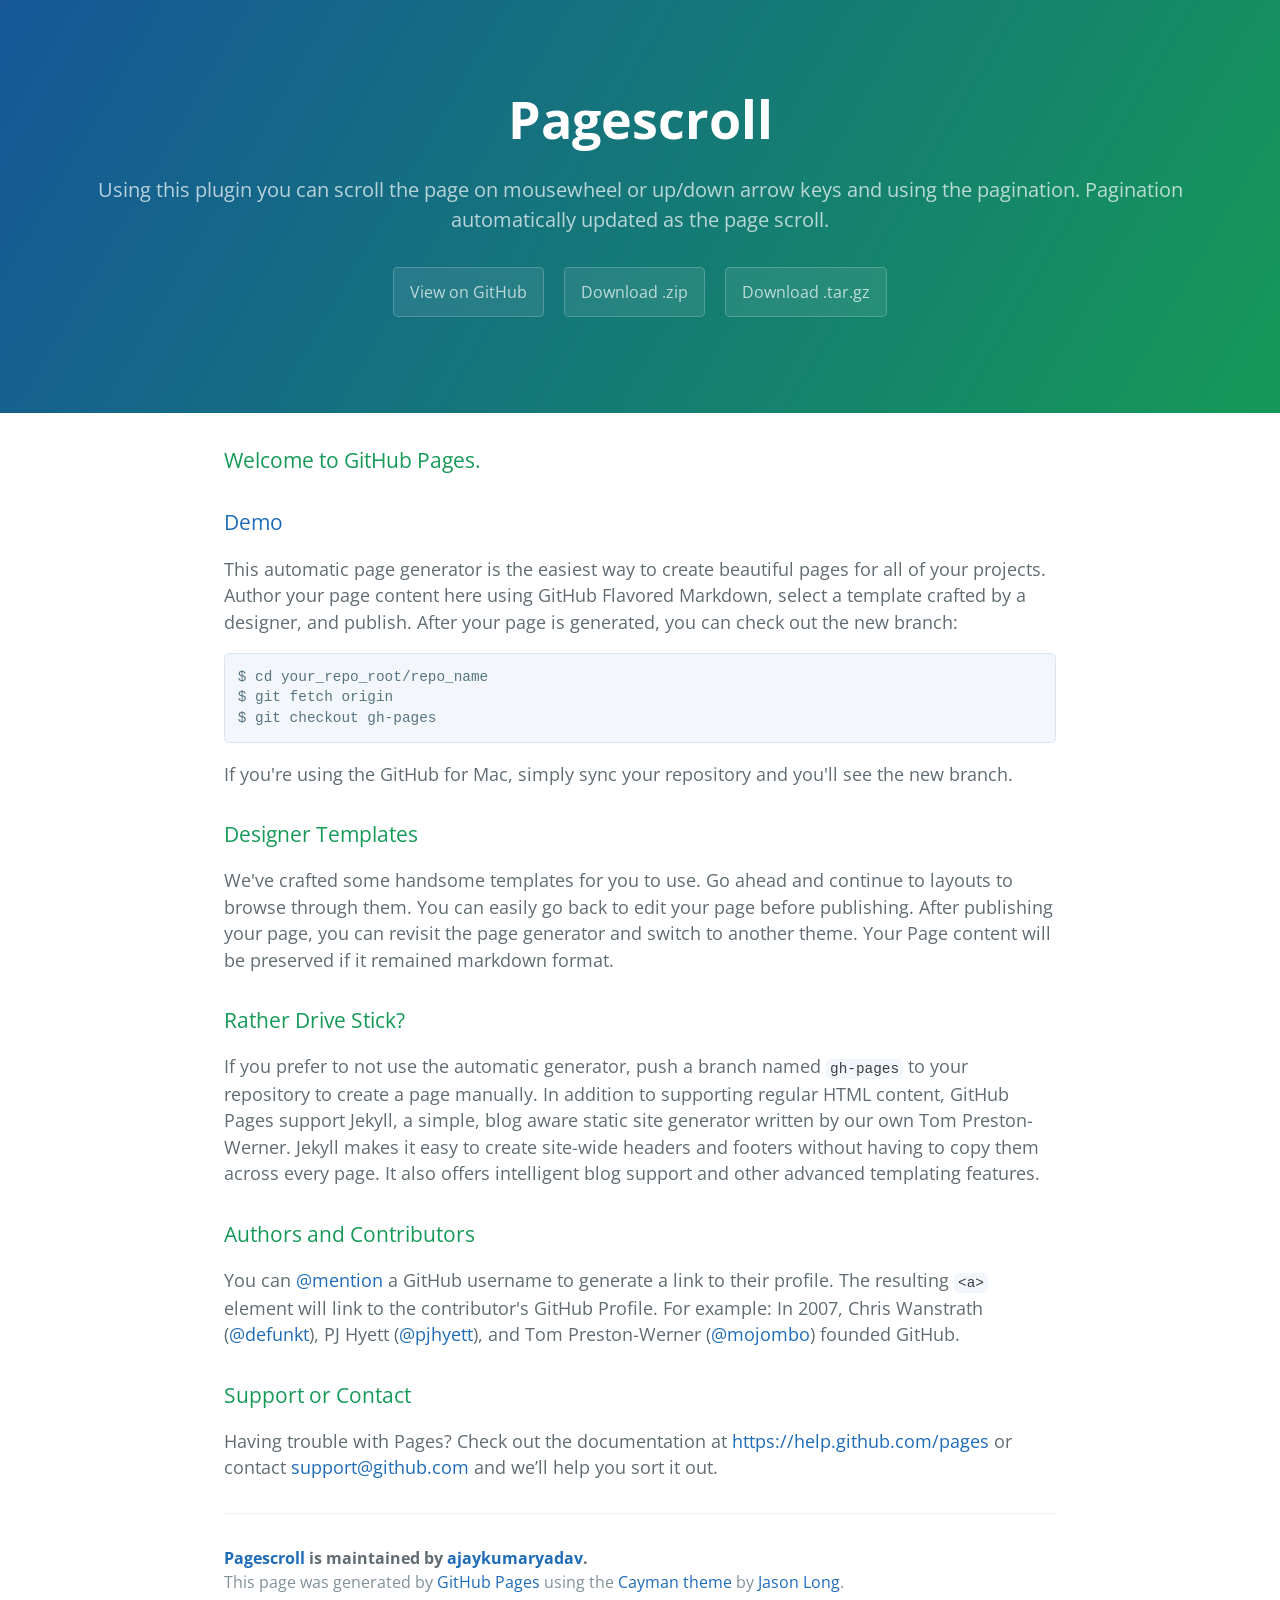
<file: index.html>
<!DOCTYPE html>
<html lang="en-us">
  <head>
    <meta charset="UTF-8">
    <title>Pagescroll by ajaykumaryadav</title>
    <meta name="viewport" content="width=device-width, initial-scale=1">
    <link rel="stylesheet" type="text/css" href="stylesheets/normalize.css" media="screen">
    <link href='http://fonts.googleapis.com/css?family=Open+Sans:400,700' rel='stylesheet' type='text/css'>
    <link rel="stylesheet" type="text/css" href="stylesheets/stylesheet.css" media="screen">
    <link rel="stylesheet" type="text/css" href="stylesheets/github-light.css" media="screen">
  </head>
  <body>
    <section class="page-header">
      <h1 class="project-name">Pagescroll</h1>
      <h2 class="project-tagline">Using this plugin you can scroll the page on mousewheel or up/down arrow keys and using the pagination. Pagination automatically updated as the page scroll.</h2>
      <a href="https://github.com/ajaykumaryadav/pageScroll" class="btn">View on GitHub</a>
      <a href="https://github.com/ajaykumaryadav/pageScroll/zipball/master" class="btn">Download .zip</a>
      <a href="https://github.com/ajaykumaryadav/pageScroll/tarball/master" class="btn">Download .tar.gz</a>
    </section>

    <section class="main-content">
      <h3>
<a id="welcome-to-github-pages" class="anchor" href="#welcome-to-github-pages" aria-hidden="true"><span class="octicon octicon-link"></span></a>Welcome to GitHub Pages.</h3>
<h3><a href="demo/index.html" target="_blank">Demo</a></h3>

<p>This automatic page generator is the easiest way to create beautiful pages for all of your projects. Author your page content here using GitHub Flavored Markdown, select a template crafted by a designer, and publish. After your page is generated, you can check out the new branch:</p>

<pre><code>$ cd your_repo_root/repo_name
$ git fetch origin
$ git checkout gh-pages
</code></pre>

<p>If you're using the GitHub for Mac, simply sync your repository and you'll see the new branch.</p>

<h3>
<a id="designer-templates" class="anchor" href="#designer-templates" aria-hidden="true"><span class="octicon octicon-link"></span></a>Designer Templates</h3>

<p>We've crafted some handsome templates for you to use. Go ahead and continue to layouts to browse through them. You can easily go back to edit your page before publishing. After publishing your page, you can revisit the page generator and switch to another theme. Your Page content will be preserved if it remained markdown format.</p>

<h3>
<a id="rather-drive-stick" class="anchor" href="#rather-drive-stick" aria-hidden="true"><span class="octicon octicon-link"></span></a>Rather Drive Stick?</h3>

<p>If you prefer to not use the automatic generator, push a branch named <code>gh-pages</code> to your repository to create a page manually. In addition to supporting regular HTML content, GitHub Pages support Jekyll, a simple, blog aware static site generator written by our own Tom Preston-Werner. Jekyll makes it easy to create site-wide headers and footers without having to copy them across every page. It also offers intelligent blog support and other advanced templating features.</p>

<h3>
<a id="authors-and-contributors" class="anchor" href="#authors-and-contributors" aria-hidden="true"><span class="octicon octicon-link"></span></a>Authors and Contributors</h3>

<p>You can <a href="https://github.com/blog/821" class="user-mention">@mention</a> a GitHub username to generate a link to their profile. The resulting <code>&lt;a&gt;</code> element will link to the contributor's GitHub Profile. For example: In 2007, Chris Wanstrath (<a href="https://github.com/defunkt" class="user-mention">@defunkt</a>), PJ Hyett (<a href="https://github.com/pjhyett" class="user-mention">@pjhyett</a>), and Tom Preston-Werner (<a href="https://github.com/mojombo" class="user-mention">@mojombo</a>) founded GitHub.</p>

<h3>
<a id="support-or-contact" class="anchor" href="#support-or-contact" aria-hidden="true"><span class="octicon octicon-link"></span></a>Support or Contact</h3>

<p>Having trouble with Pages? Check out the documentation at <a href="https://help.github.com/pages">https://help.github.com/pages</a> or contact <a href="mailto:support@github.com">support@github.com</a> and we’ll help you sort it out.</p>

      <footer class="site-footer">
        <span class="site-footer-owner"><a href="https://github.com/ajaykumaryadav/pageScroll">Pagescroll</a> is maintained by <a href="https://github.com/ajaykumaryadav">ajaykumaryadav</a>.</span>

        <span class="site-footer-credits">This page was generated by <a href="https://pages.github.com">GitHub Pages</a> using the <a href="https://github.com/jasonlong/cayman-theme">Cayman theme</a> by <a href="https://twitter.com/jasonlong">Jason Long</a>.</span>
      </footer>

    </section>

  
  </body>
</html>
</file>
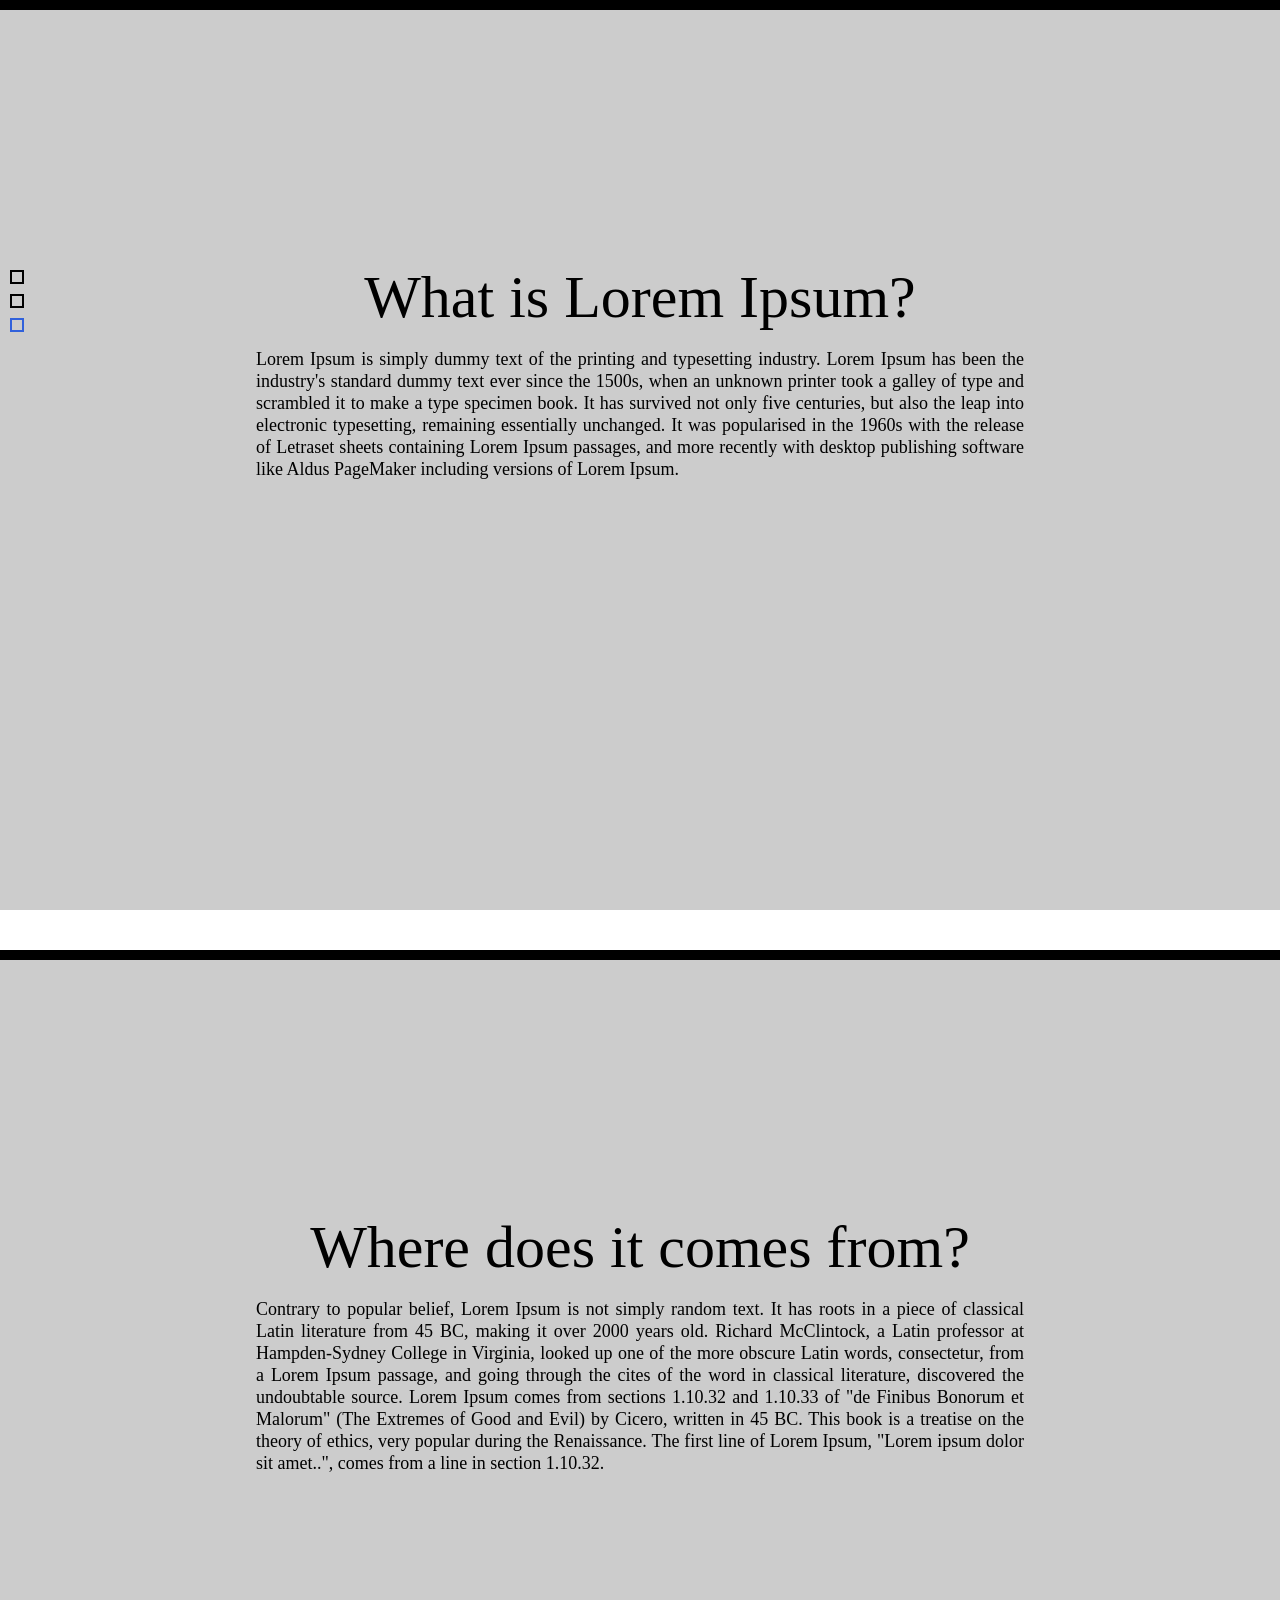
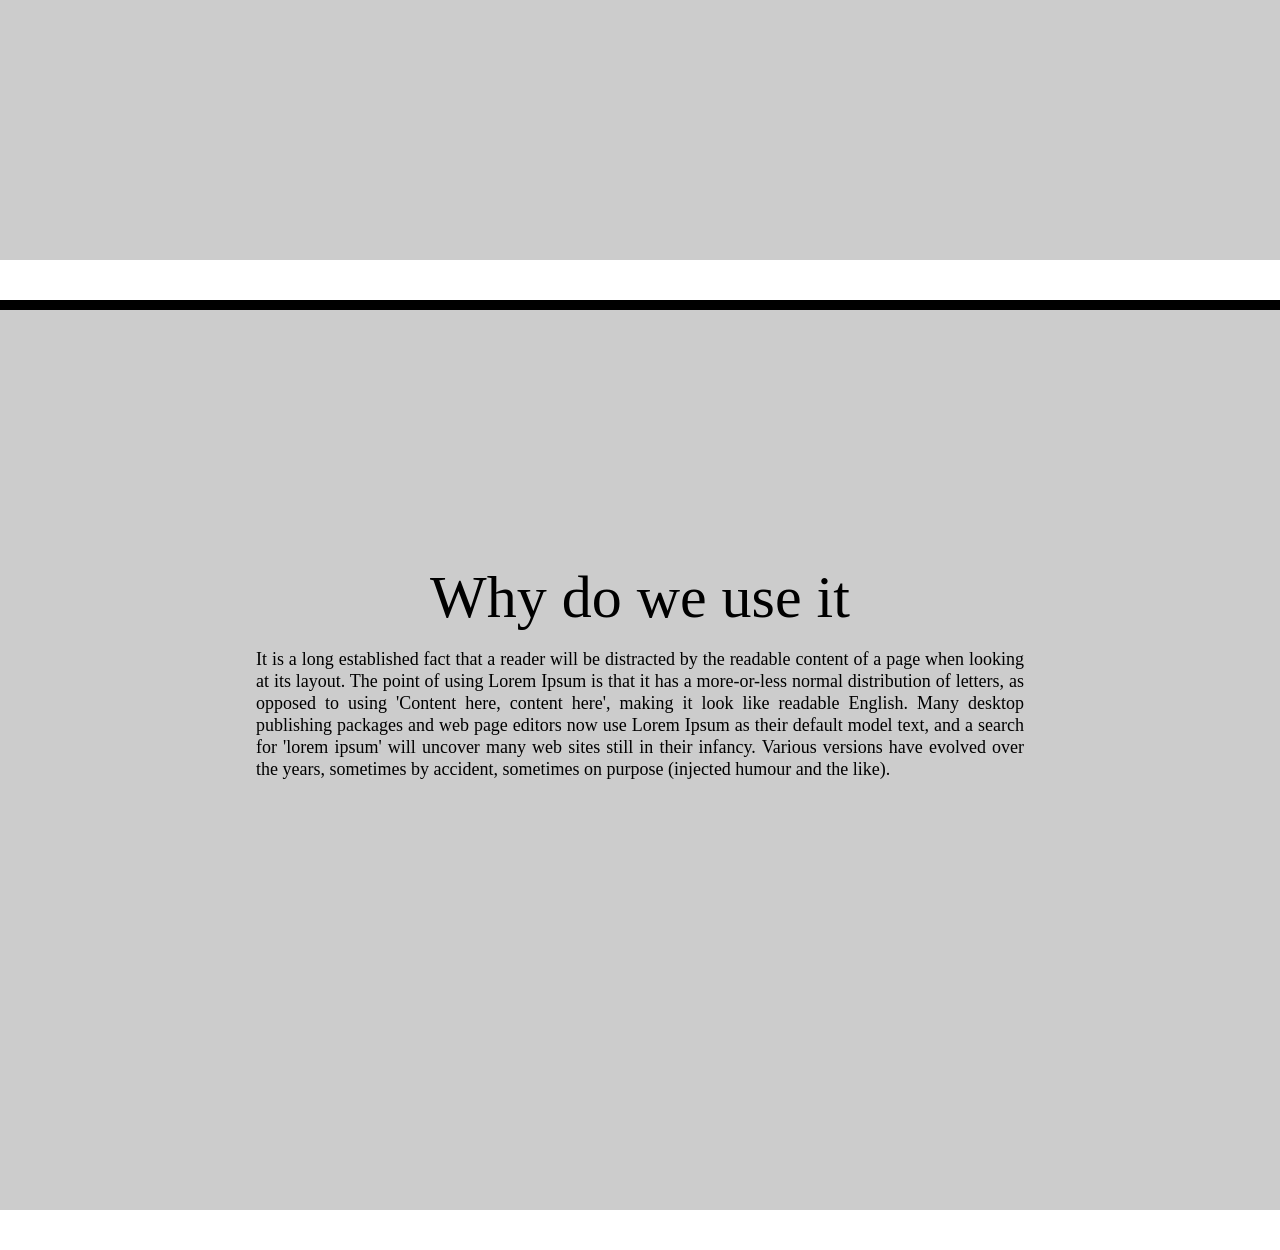
<file: demo/index.html>
<!doctype html>
<html>
<head>
	<meta charset="utf-8">
	<title>jQuery One Page Scroll</title>
  <script type="text/javascript" src="js/jquery-1.9.1.js"></script>
  <link rel="stylesheet" type="text/css" href="css/custom.css">
</head>
<body>
  <div class="wrapper">
	  <div class="main">
	    
      <section>
        <h1>What is Lorem Ipsum?</h1>
        <p>Lorem Ipsum is simply dummy text of the printing and typesetting industry. Lorem Ipsum has been the industry's standard dummy text ever since the 1500s, when an unknown printer took a galley of type and scrambled it to make a type specimen book. It has survived not only five centuries, but also the leap into electronic typesetting, remaining essentially unchanged. It was popularised in the 1960s with the release of Letraset sheets containing Lorem Ipsum passages, and more recently with desktop publishing software like Aldus PageMaker including versions of Lorem Ipsum.</p>
      </section>
      <section>
        <h1>Where does it comes from?</h1>
        <p>Contrary to popular belief, Lorem Ipsum is not simply random text. It has roots in a piece of classical Latin literature from 45 BC, making it over 2000 years old. Richard McClintock, a Latin professor at Hampden-Sydney College in Virginia, looked up one of the more obscure Latin words, consectetur, from a Lorem Ipsum passage, and going through the cites of the word in classical literature, discovered the undoubtable source. Lorem Ipsum comes from sections 1.10.32 and 1.10.33 of "de Finibus Bonorum et Malorum" (The Extremes of Good and Evil) by Cicero, written in 45 BC. This book is a treatise on the theory of ethics, very popular during the Renaissance. The first line of Lorem Ipsum, "Lorem ipsum dolor sit amet..", comes from a line in section 1.10.32.</p>
      </section>
      <section>
        <h1>Why do we use it</h1>
        <p>It is a long established fact that a reader will be distracted by the readable content of a page when looking at its layout. The point of using Lorem Ipsum is that it has a more-or-less normal distribution of letters, as opposed to using 'Content here, content here', making it look like readable English. Many desktop publishing packages and web page editors now use Lorem Ipsum as their default model text, and a search for 'lorem ipsum' will uncover many web sites still in their infancy. Various versions have evolved over the years, sometimes by accident, sometimes on purpose (injected humour and the like).</p>
      </section>
    </div>
  </div>
  <script type="text/javascript" src="js/custom.js"></script>
    <script>
    $(document).ready(function(){
       //Pagination update on scroll function
        $(window).scroll(function() {
        var windscroll = $(window).scrollTop();
            if (windscroll >= 500) {
                $('.main section').each(function(i) {
                if ($(this).position().top <= windscroll) {
                    $('.main section.active').removeClass('active');
                    $('.main section').eq(i).addClass('active');
                    $('.onepage-pagination li.active').removeClass('active');
                    $('.onepage-pagination li').eq(i).addClass('active');
                }
                });
            }
        }).scroll();
        
      var windowFoldHeight = $(window).height() ;
      $('section').css("height",windowFoldHeight+"px");

      // scroll function
      $(".main").onepage_scroll({
        sectionContainer: "section",
        responsiveFallback: 600
      });
    });
    
  </script>
</body>
</html>
</file>
<file: stylesheets/stylesheet.css>
* {
  box-sizing: border-box; }

body {
  padding: 0;
  margin: 0;
  font-family: "Open Sans", "Helvetica Neue", Helvetica, Arial, sans-serif;
  font-size: 16px;
  line-height: 1.5;
  color: #606c71; }

a {
  color: #1e6bb8;
  text-decoration: none; }
  a:hover {
    text-decoration: underline; }

.btn {
  display: inline-block;
  margin-bottom: 1rem;
  color: rgba(255, 255, 255, 0.7);
  background-color: rgba(255, 255, 255, 0.08);
  border-color: rgba(255, 255, 255, 0.2);
  border-style: solid;
  border-width: 1px;
  border-radius: 0.3rem;
  transition: color 0.2s, background-color 0.2s, border-color 0.2s; }
  .btn + .btn {
    margin-left: 1rem; }

.btn:hover {
  color: rgba(255, 255, 255, 0.8);
  text-decoration: none;
  background-color: rgba(255, 255, 255, 0.2);
  border-color: rgba(255, 255, 255, 0.3); }

@media screen and (min-width: 64em) {
  .btn {
    padding: 0.75rem 1rem; } }

@media screen and (min-width: 42em) and (max-width: 64em) {
  .btn {
    padding: 0.6rem 0.9rem;
    font-size: 0.9rem; } }

@media screen and (max-width: 42em) {
  .btn {
    display: block;
    width: 100%;
    padding: 0.75rem;
    font-size: 0.9rem; }
    .btn + .btn {
      margin-top: 1rem;
      margin-left: 0; } }

.page-header {
  color: #fff;
  text-align: center;
  background-color: #159957;
  background-image: linear-gradient(120deg, #155799, #159957); }

@media screen and (min-width: 64em) {
  .page-header {
    padding: 5rem 6rem; } }

@media screen and (min-width: 42em) and (max-width: 64em) {
  .page-header {
    padding: 3rem 4rem; } }

@media screen and (max-width: 42em) {
  .page-header {
    padding: 2rem 1rem; } }

.project-name {
  margin-top: 0;
  margin-bottom: 0.1rem; }

@media screen and (min-width: 64em) {
  .project-name {
    font-size: 3.25rem; } }

@media screen and (min-width: 42em) and (max-width: 64em) {
  .project-name {
    font-size: 2.25rem; } }

@media screen and (max-width: 42em) {
  .project-name {
    font-size: 1.75rem; } }

.project-tagline {
  margin-bottom: 2rem;
  font-weight: normal;
  opacity: 0.7; }

@media screen and (min-width: 64em) {
  .project-tagline {
    font-size: 1.25rem; } }

@media screen and (min-width: 42em) and (max-width: 64em) {
  .project-tagline {
    font-size: 1.15rem; } }

@media screen and (max-width: 42em) {
  .project-tagline {
    font-size: 1rem; } }

.main-content :first-child {
  margin-top: 0; }
.main-content img {
  max-width: 100%; }
.main-content h1, .main-content h2, .main-content h3, .main-content h4, .main-content h5, .main-content h6 {
  margin-top: 2rem;
  margin-bottom: 1rem;
  font-weight: normal;
  color: #159957; }
.main-content p {
  margin-bottom: 1em; }
.main-content code {
  padding: 2px 4px;
  font-family: Consolas, "Liberation Mono", Menlo, Courier, monospace;
  font-size: 0.9rem;
  color: #383e41;
  background-color: #f3f6fa;
  border-radius: 0.3rem; }
.main-content pre {
  padding: 0.8rem;
  margin-top: 0;
  margin-bottom: 1rem;
  font: 1rem Consolas, "Liberation Mono", Menlo, Courier, monospace;
  color: #567482;
  word-wrap: normal;
  background-color: #f3f6fa;
  border: solid 1px #dce6f0;
  border-radius: 0.3rem; }
  .main-content pre > code {
    padding: 0;
    margin: 0;
    font-size: 0.9rem;
    color: #567482;
    word-break: normal;
    white-space: pre;
    background: transparent;
    border: 0; }
.main-content .highlight {
  margin-bottom: 1rem; }
  .main-content .highlight pre {
    margin-bottom: 0;
    word-break: normal; }
.main-content .highlight pre, .main-content pre {
  padding: 0.8rem;
  overflow: auto;
  font-size: 0.9rem;
  line-height: 1.45;
  border-radius: 0.3rem; }
.main-content pre code, .main-content pre tt {
  display: inline;
  max-width: initial;
  padding: 0;
  margin: 0;
  overflow: initial;
  line-height: inherit;
  word-wrap: normal;
  background-color: transparent;
  border: 0; }
  .main-content pre code:before, .main-content pre code:after, .main-content pre tt:before, .main-content pre tt:after {
    content: normal; }
.main-content ul, .main-content ol {
  margin-top: 0; }
.main-content blockquote {
  padding: 0 1rem;
  margin-left: 0;
  color: #819198;
  border-left: 0.3rem solid #dce6f0; }
  .main-content blockquote > :first-child {
    margin-top: 0; }
  .main-content blockquote > :last-child {
    margin-bottom: 0; }
.main-content table {
  display: block;
  width: 100%;
  overflow: auto;
  word-break: normal;
  word-break: keep-all; }
  .main-content table th {
    font-weight: bold; }
  .main-content table th, .main-content table td {
    padding: 0.5rem 1rem;
    border: 1px solid #e9ebec; }
.main-content dl {
  padding: 0; }
  .main-content dl dt {
    padding: 0;
    margin-top: 1rem;
    font-size: 1rem;
    font-weight: bold; }
  .main-content dl dd {
    padding: 0;
    margin-bottom: 1rem; }
.main-content hr {
  height: 2px;
  padding: 0;
  margin: 1rem 0;
  background-color: #eff0f1;
  border: 0; }

@media screen and (min-width: 64em) {
  .main-content {
    max-width: 64rem;
    padding: 2rem 6rem;
    margin: 0 auto;
    font-size: 1.1rem; } }

@media screen and (min-width: 42em) and (max-width: 64em) {
  .main-content {
    padding: 2rem 4rem;
    font-size: 1.1rem; } }

@media screen and (max-width: 42em) {
  .main-content {
    padding: 2rem 1rem;
    font-size: 1rem; } }

.site-footer {
  padding-top: 2rem;
  margin-top: 2rem;
  border-top: solid 1px #eff0f1; }

.site-footer-owner {
  display: block;
  font-weight: bold; }

.site-footer-credits {
  color: #819198; }

@media screen and (min-width: 64em) {
  .site-footer {
    font-size: 1rem; } }

@media screen and (min-width: 42em) and (max-width: 64em) {
  .site-footer {
    font-size: 1rem; } }

@media screen and (max-width: 42em) {
  .site-footer {
    font-size: 0.9rem; } }
</file>
<file: stylesheets/github-light.css>
/*
   Copyright 2014 GitHub Inc.

   Licensed under the Apache License, Version 2.0 (the "License");
   you may not use this file except in compliance with the License.
   You may obtain a copy of the License at

       http://www.apache.org/licenses/LICENSE-2.0

   Unless required by applicable law or agreed to in writing, software
   distributed under the License is distributed on an "AS IS" BASIS,
   WITHOUT WARRANTIES OR CONDITIONS OF ANY KIND, either express or implied.
   See the License for the specific language governing permissions and
   limitations under the License.

*/

.pl-c /* comment */ {
  color: #969896;
}

.pl-c1      /* constant, markup.raw, meta.diff.header, meta.module-reference, meta.property-name, support, support.constant, support.variable, variable.other.constant */,
.pl-s .pl-v /* string variable */ {
  color: #0086b3;
}

.pl-e  /* entity */,
.pl-en /* entity.name */ {
  color: #795da3;
}

.pl-s .pl-s1 /* string source */,
.pl-smi      /* storage.modifier.import, storage.modifier.package, storage.type.java, variable.other, variable.parameter.function */ {
  color: #333;
}

.pl-ent /* entity.name.tag */ {
  color: #63a35c;
}

.pl-k /* keyword, storage, storage.type */ {
  color: #a71d5d;
}

.pl-pds              /* punctuation.definition.string, string.regexp.character-class */,
.pl-s                /* string */,
.pl-s .pl-pse .pl-s1 /* string punctuation.section.embedded source */,
.pl-sr               /* string.regexp */,
.pl-sr .pl-cce       /* string.regexp constant.character.escape */,
.pl-sr .pl-sra       /* string.regexp string.regexp.arbitrary-repitition */,
.pl-sr .pl-sre       /* string.regexp source.ruby.embedded */ {
  color: #183691;
}

.pl-v /* variable */ {
  color: #ed6a43;
}

.pl-id /* invalid.deprecated */ {
  color: #b52a1d;
}

.pl-ii /* invalid.illegal */ {
  background-color: #b52a1d;
  color: #f8f8f8;
}

.pl-sr .pl-cce /* string.regexp constant.character.escape */ {
  color: #63a35c;
  font-weight: bold;
}

.pl-ml /* markup.list */ {
  color: #693a17;
}

.pl-mh        /* markup.heading */,
.pl-mh .pl-en /* markup.heading entity.name */,
.pl-ms        /* meta.separator */ {
  color: #1d3e81;
  font-weight: bold;
}

.pl-mq /* markup.quote */ {
  color: #008080;
}

.pl-mi /* markup.italic */ {
  color: #333;
  font-style: italic;
}

.pl-mb /* markup.bold */ {
  color: #333;
  font-weight: bold;
}

.pl-md /* markup.deleted, meta.diff.header.from-file */ {
  background-color: #ffecec;
  color: #bd2c00;
}

.pl-mi1 /* markup.inserted, meta.diff.header.to-file */ {
  background-color: #eaffea;
  color: #55a532;
}

.pl-mdr /* meta.diff.range */ {
  color: #795da3;
  font-weight: bold;
}

.pl-mo /* meta.output */ {
  color: #1d3e81;
}
</file>
<file: demo/css/custom.css>
/*tags reset*/
html{color:#000;background:#FFF}body,div,dl,dt,dd,ul,ol,li,h1,h2,h3,h4,h5,h6,pre,code,form,fieldset,legend,input,textarea,p,blockquote,th,td{margin:0;padding:0}table{border-collapse:collapse;border-spacing:0}fieldset,img{border:0}address,caption,cite,code,dfn,em,strong,th,var{font-style:normal;font-weight:normal}ol,ul{list-style:none}caption,th{text-align:left}h1,h2,h3,h4,h5,h6{font-size:100%;font-weight:normal}q:before,q:after{content:''}abbr,acronym{border:0;font-variant:normal}sup{vertical-align:text-top}sub{vertical-align:text-bottom}input,textarea,select{font-family:inherit;font-size:inherit;font-weight:inherit}input,textarea,select{*font-size:100%}legend{color:#000}#yui3-css-stamp.cssreset{display:none}

  section {
    display: block;
    width: 100%;
    background: #CCC;
    margin-bottom: 40px;
    border-top: 10px solid #000;
  }
  section p {
    display: block;
    margin: 20px auto;
    width: 60%;
    text-align: justify;
    font-size: 18px;
    line-height: 22px;
  }
  h1 {
    font-size: 60px;
    line-height: 62px;
    padding: 20% 0 0 0;
    text-align: center;
  }
  ul {
    position: fixed;
    left: 10px;
    top: 30%;
  }
  ul li {
    list-style: none;
  }
  ul a[title]:hover:after {
    content: attr(title);
    color: #000;
    font-size: 12px;
    line-height: 14px;
    font-family: "helvetica","sans-serif";
    position: absolute;
    left: 30px;
    top: 0px;
    white-space: nowrap;
  }
  ul li a {
    display: block;
    content: "";
    border: 2px solid #000;
    display: block;
    width: 10px;
    height: 10px;
    margin: 0 0 10px 0;
    position: relative;
  }
  ul li.active a,
  ul li:hover a {
    border-color: #3161db;
  }
</file>
